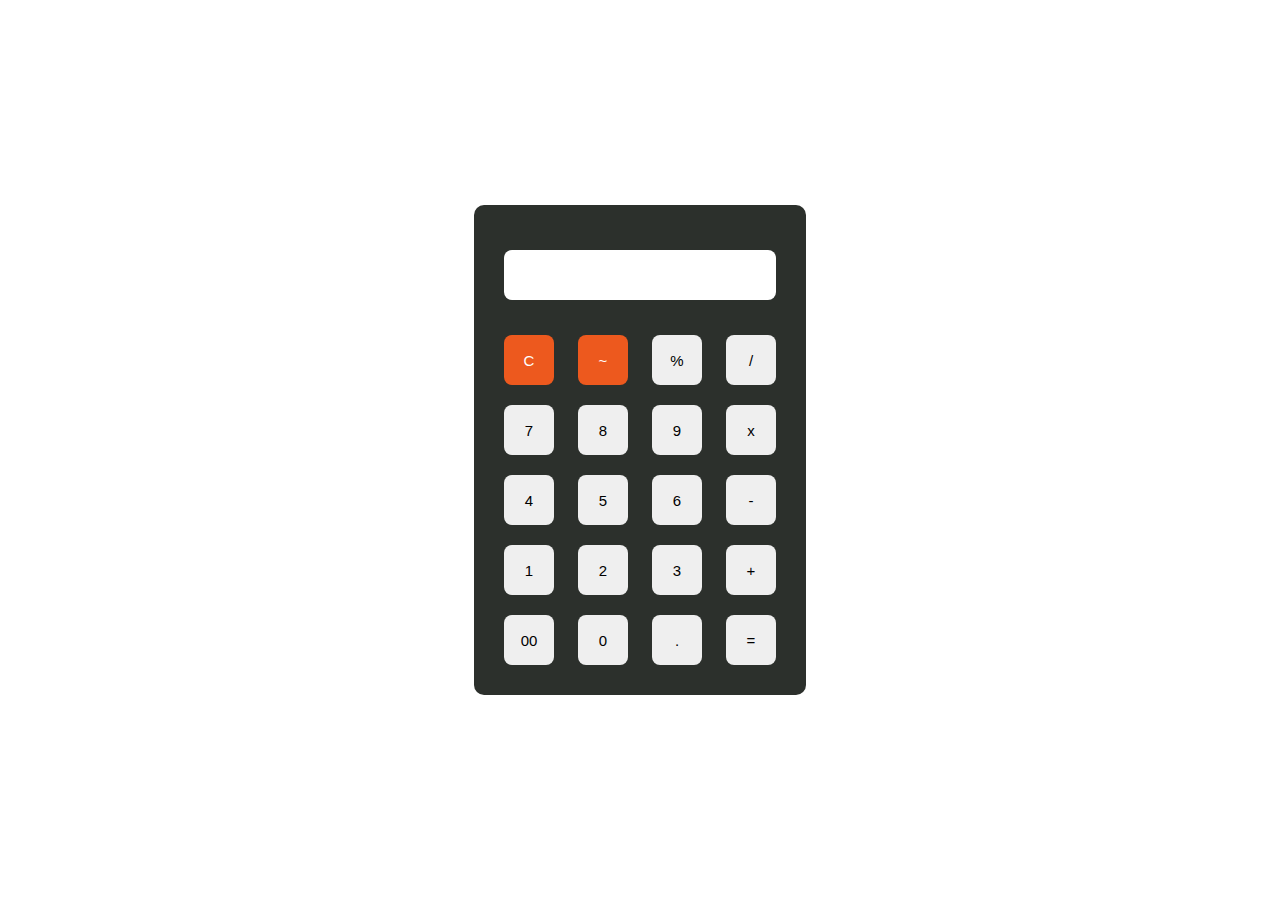
<file: index.html>
<!DOCTYPE html>
<html lang="en">
<head>
   <title>Calculator</title>
   <link rel="stylesheet" href="style.css">
</head>
<body>
   <div id="calc">
      <div id="content">
         <form>
            <div id="output">
               <input type="text" id='res'>
            </div>
            <div class="btn">
               <input type="button" value='C' onclick="Clear()" id="clear">
               <input type="button" value='~' onclick="Back()" id="backspace">
               <input type="button" value='%' onclick="Solve('%')">
               <input type="button" value='/' onclick="Solve('/')">
               <br>
               <input type="button" value='7' onclick="Solve('7')">
               <input type="button" value='8' onclick="Solve('8')">
               <input type="button" value='9' onclick="Solve('9')">
               <input type="button" value='x' onclick="Solve('*')">
               <br>
               <input type="button" value='4' onclick="Solve('4')">
               <input type="button" value='5' onclick="Solve('5')">
               <input type="button" value='6' onclick="Solve('6')">
               <input type="button" value='-' onclick="Solve('-')">
               <br>
               <input type="button" value='1' onclick="Solve('1')">
               <input type="button" value='2' onclick="Solve('2')">
               <input type="button" value='3' onclick="Solve('3')">
               <input type="button" value='+' onclick="Solve('+')">
               <br>
               <input type="button" value='00' onclick="Solve('00')">
               <input type="button" value='0' onclick="Solve('0')">
               <input type="button" value='.' onclick="Solve('.')">
               <input type="button" value='=' onclick="Result()">
            </div>
         </form>
      </div>
   </div>
   <script src='script.js'></script>
</body>
</html>
</file>
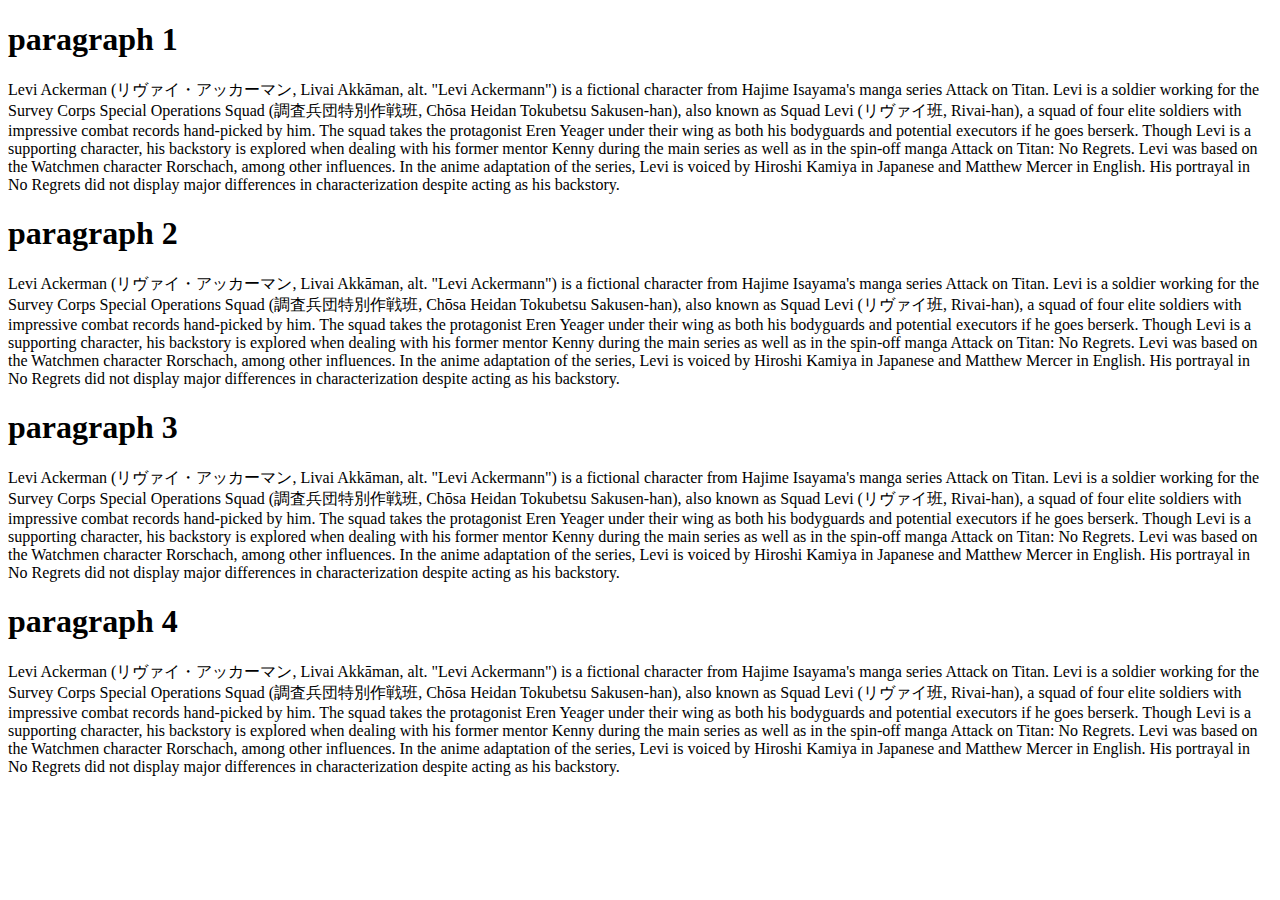
<file: html/css.html>
<!DOCTYPE html>
<html lang="en">
<head>
    <meta charset="UTF-8">
    <meta name="viewport" content="width=device-width, initial-scale=1.0">
    <title>div</title>
    <style>
        .A #two p,
        .b #two p {
            color:blue;
            font-size: x-large;
        }

    </style>
</head>
<body>
    <div class="A">
        <div id="one">
            <h1>paragraph 1</h1>
            <p>Levi Ackerman (リヴァイ・アッカーマン, Livai Akkāman, alt. "Levi Ackermann") is a fictional character from Hajime Isayama's manga series Attack on Titan. Levi is a soldier working for the Survey Corps Special Operations Squad (調査兵団特別作戦班, Chōsa Heidan Tokubetsu Sakusen-han), also known as Squad Levi (リヴァイ班, Rivai-han), a squad of four elite soldiers with impressive combat records hand-picked by him. The squad takes the protagonist Eren Yeager under their wing as both his bodyguards and potential executors if he goes berserk. Though Levi is a supporting character, his backstory is explored when dealing with his former mentor Kenny during the main series as well as in the spin-off manga Attack on Titan: No Regrets.

                Levi was based on the Watchmen character Rorschach, among other influences. In the anime adaptation of the series, Levi is voiced by Hiroshi Kamiya in Japanese and Matthew Mercer in English. His portrayal in No Regrets did not display major differences in characterization despite acting as his backstory.
                
                </p>
        </div>

        </div>
        <div id="two">
            <h1>paragraph 2</h1>
            <p>Levi Ackerman (リヴァイ・アッカーマン, Livai Akkāman, alt. "Levi Ackermann") is a fictional character from Hajime Isayama's manga series Attack on Titan. Levi is a soldier working for the Survey Corps Special Operations Squad (調査兵団特別作戦班, Chōsa Heidan Tokubetsu Sakusen-han), also known as Squad Levi (リヴァイ班, Rivai-han), a squad of four elite soldiers with impressive combat records hand-picked by him. The squad takes the protagonist Eren Yeager under their wing as both his bodyguards and potential executors if he goes berserk. Though Levi is a supporting character, his backstory is explored when dealing with his former mentor Kenny during the main series as well as in the spin-off manga Attack on Titan: No Regrets.

                Levi was based on the Watchmen character Rorschach, among other influences. In the anime adaptation of the series, Levi is voiced by Hiroshi Kamiya in Japanese and Matthew Mercer in English. His portrayal in No Regrets did not display major differences in characterization despite acting as his backstory.
                
                </p>


        </div>

    </div>
    <div class="B">
        <div id="one">
            <h1>paragraph 3</h1>
            <p>Levi Ackerman (リヴァイ・アッカーマン, Livai Akkāman, alt. "Levi Ackermann") is a fictional character from Hajime Isayama's manga series Attack on Titan. Levi is a soldier working for the Survey Corps Special Operations Squad (調査兵団特別作戦班, Chōsa Heidan Tokubetsu Sakusen-han), also known as Squad Levi (リヴァイ班, Rivai-han), a squad of four elite soldiers with impressive combat records hand-picked by him. The squad takes the protagonist Eren Yeager under their wing as both his bodyguards and potential executors if he goes berserk. Though Levi is a supporting character, his backstory is explored when dealing with his former mentor Kenny during the main series as well as in the spin-off manga Attack on Titan: No Regrets.

                Levi was based on the Watchmen character Rorschach, among other influences. In the anime adaptation of the series, Levi is voiced by Hiroshi Kamiya in Japanese and Matthew Mercer in English. His portrayal in No Regrets did not display major differences in characterization despite acting as his backstory.
                
                </p>

        </div>
        <div id="two">
            <h1>paragraph 4</h1>
            <p>Levi Ackerman (リヴァイ・アッカーマン, Livai Akkāman, alt. "Levi Ackermann") is a fictional character from Hajime Isayama's manga series Attack on Titan. Levi is a soldier working for the Survey Corps Special Operations Squad (調査兵団特別作戦班, Chōsa Heidan Tokubetsu Sakusen-han), also known as Squad Levi (リヴァイ班, Rivai-han), a squad of four elite soldiers with impressive combat records hand-picked by him. The squad takes the protagonist Eren Yeager under their wing as both his bodyguards and potential executors if he goes berserk. Though Levi is a supporting character, his backstory is explored when dealing with his former mentor Kenny during the main series as well as in the spin-off manga Attack on Titan: No Regrets.

                Levi was based on the Watchmen character Rorschach, among other influences. In the anime adaptation of the series, Levi is voiced by Hiroshi Kamiya in Japanese and Matthew Mercer in English. His portrayal in No Regrets did not display major differences in characterization despite acting as his backstory.
                
                </p>

        </div>

    </div>
</body>
</html>
</file>
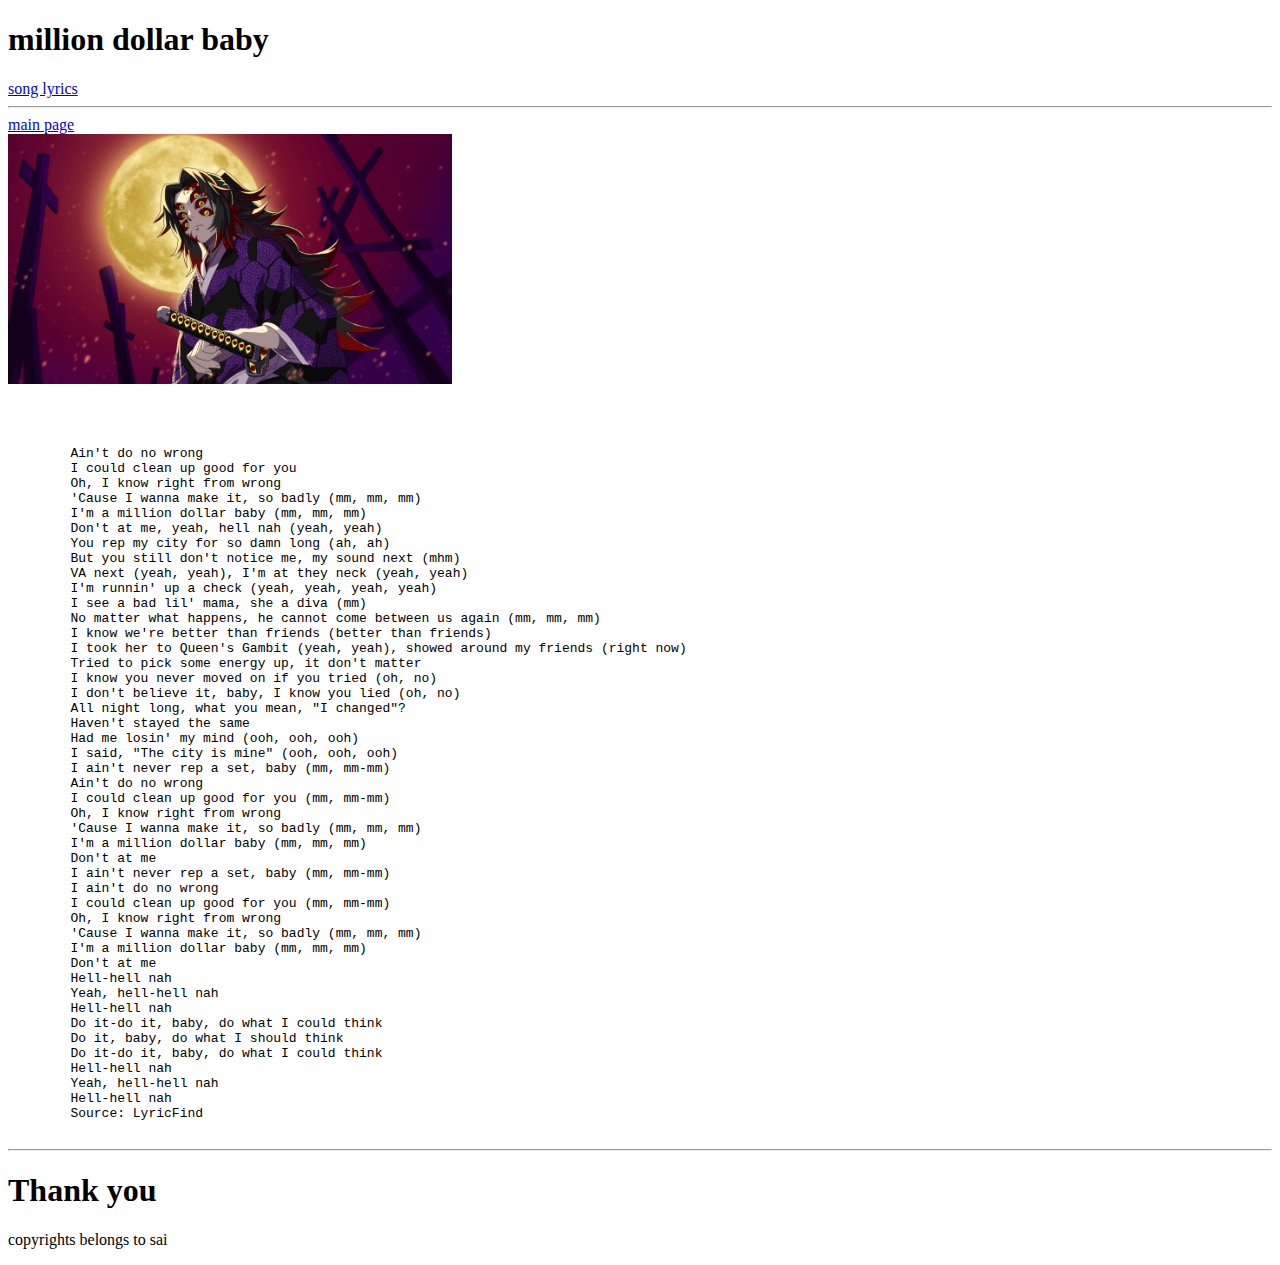
<file: html/FIRST.Html>
<!DOCTYPE html>
<html lang="en">
<head>
    <meta charset="UTF-8">
    <meta name="viewport" content="width=device-width, initial-scale=1.0">
    <title>million dollar baby</title>
</head>
<body>
    <h1>million dollar baby</h1>
    <a href="https://genius.com/Tommy-richman-million-dollar-baby-lyrics">song lyrics</a>
    <hr>
    <a href="yoriichi.html">main page</a>
    <br>
    <a href="yoriichi.html"><img src="2661555.png" height="250" alt=""></a>
    
    <pre>
     <img sec="https://images.app.goo.gl/Yf8y942v6viME1RKA">
        

        Ain't do no wrong
        I could clean up good for you
        Oh, I know right from wrong
        'Cause I wanna make it, so badly (mm, mm, mm)
        I'm a million dollar baby (mm, mm, mm)
        Don't at me, yeah, hell nah (yeah, yeah)
        You rep my city for so damn long (ah, ah)
        But you still don't notice me, my sound next (mhm)
        VA next (yeah, yeah), I'm at they neck (yeah, yeah)
        I'm runnin' up a check (yeah, yeah, yeah, yeah)
        I see a bad lil' mama, she a diva (mm)
        No matter what happens, he cannot come between us again (mm, mm, mm)
        I know we're better than friends (better than friends)
        I took her to Queen's Gambit (yeah, yeah), showed around my friends (right now)
        Tried to pick some energy up, it don't matter
        I know you never moved on if you tried (oh, no)
        I don't believe it, baby, I know you lied (oh, no)
        All night long, what you mean, "I changed"?
        Haven't stayed the same
        Had me losin' my mind (ooh, ooh, ooh)
        I said, "The city is mine" (ooh, ooh, ooh)
        I ain't never rep a set, baby (mm, mm-mm)
        Ain't do no wrong
        I could clean up good for you (mm, mm-mm)
        Oh, I know right from wrong
        'Cause I wanna make it, so badly (mm, mm, mm)
        I'm a million dollar baby (mm, mm, mm)
        Don't at me
        I ain't never rep a set, baby (mm, mm-mm)
        I ain't do no wrong
        I could clean up good for you (mm, mm-mm)
        Oh, I know right from wrong
        'Cause I wanna make it, so badly (mm, mm, mm)
        I'm a million dollar baby (mm, mm, mm)
        Don't at me
        Hell-hell nah
        Yeah, hell-hell nah
        Hell-hell nah
        Do it-do it, baby, do what I could think
        Do it, baby, do what I should think
        Do it-do it, baby, do what I could think
        Hell-hell nah
        Yeah, hell-hell nah
        Hell-hell nah
        Source: LyricFind
    </pre>
        <footer>
            <hr>
            <h1>Thank you</h1>
            <P>copyrights belongs to sai</P>
        </footer>  
</body>
</html>
</file>
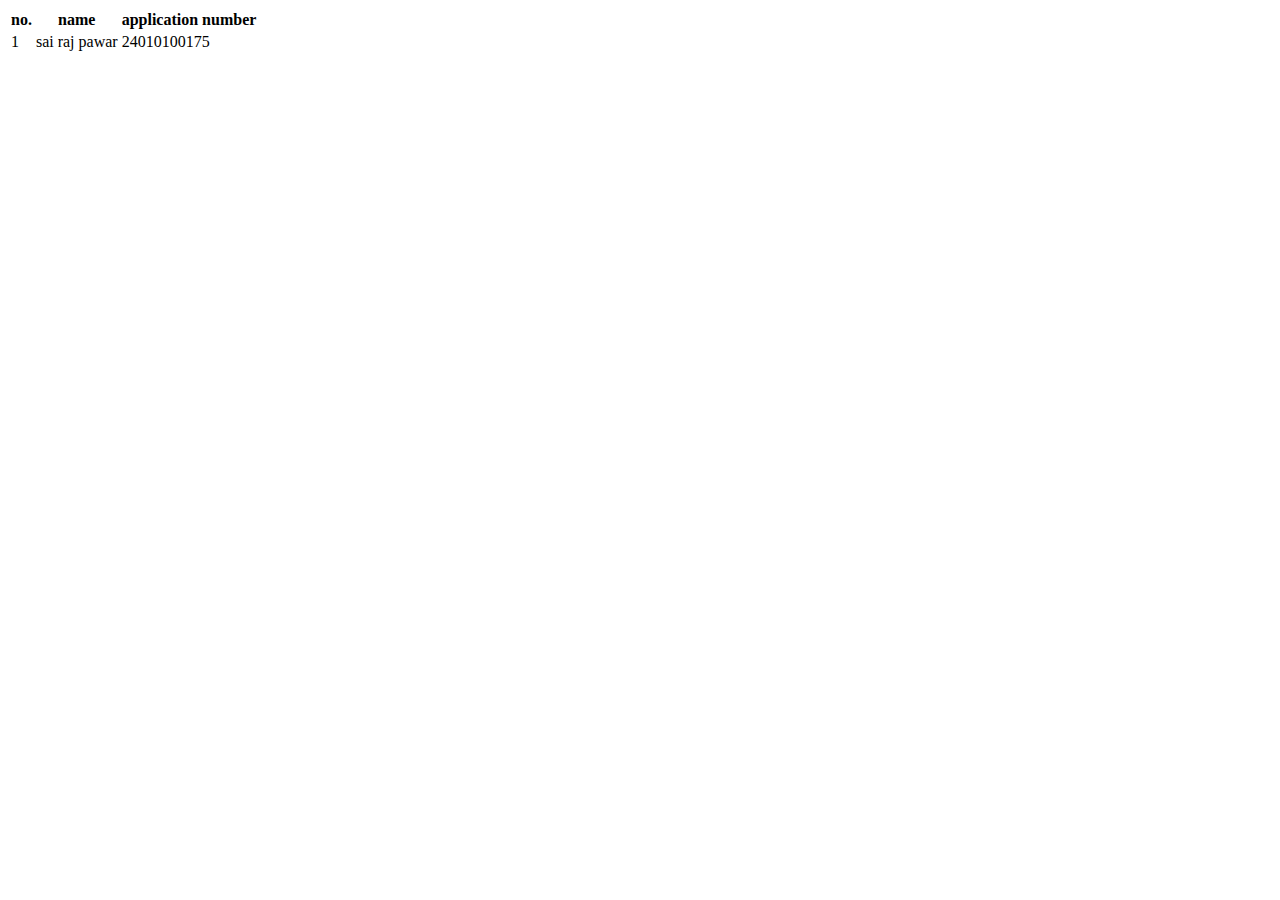
<file: html/gorecry.html>
<!DOCTYPE html>
<html lang="en">
<head>
    <meta charset="UTF-8">
    <meta name="viewport" content="width=device-width, initial-scale=1.0">
    <title>Document</title>
</head>
<body>
   
    <!-- <h1>ingredients to make a tea</h1>
    <ul>
        <li>chai patti</li>
            <ol>
                <li>red label</li>
                <li>3 roses</li>
                <li>taj mahal</li>
            </ol>

        </li>
        <li>milk</li>
        <ol>
            <li>cow</li>
            <ol>
                 <li>nandini</li>
                <li>jersy</li>
                <li>arokya</li> -->
            <!-- </ol>
            <li>goat</li>
            <li>buffelo</li>
        </ol>
        <li>cup</li> 
        <li>gas</li>
    </ul> --> 
<table>
    <tr>
        <th>no.</th>
        <th>name</th>
        <th>application number</th>

    </tr>
<tr>
    <td>1</td>
    <td>sai raj pawar</td>
    <td>24010100175</td>

       
</tr>
</table>
    
</body>
</html>
</file>
<file: style.css>
* {
    margin: 0;
    padding: 0;
    box-sizing: border-box;
}
#calc {
    width: 100%;
    height: 100vh;
    display: flex;
    justify-content: center;
    align-items: center;
}
#content {
    background: #2c302c;
    padding: 20px;
    border-radius: 10px;

}
#content form input {
    border: 0;
    outline: 0;
    width: 50px;
    height: 50px;
    border-radius: 8px;
    font-size: 15px;
    margin: 10px;
    cursor: pointer;
}
#backspace {
    background-color: rgb(237, 89, 30);
    color: white;
}
#res {
    padding: 10px;
}
#clear {
    background-color: rgb(237, 89, 30);
    color: white;
}
form #output {
    display: flex;
    justify-content: flex-end;
    margin: 15px 0;
}
form #output input {
    text-align: right;
    flex: 1;
    font-size: 25px;
}
</file>
